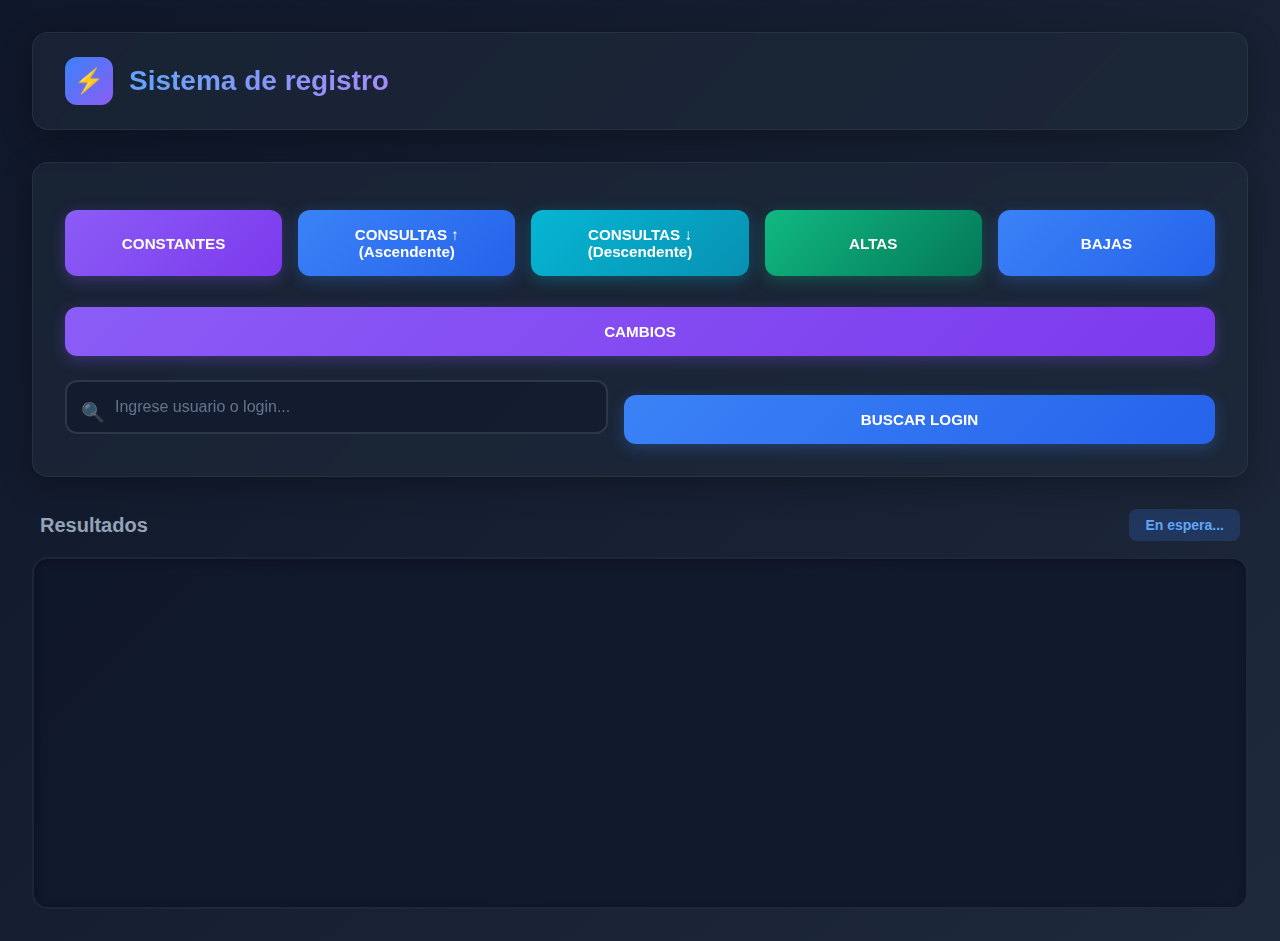
<file: index.html>
<!DOCTYPE html>
<html lang="es">
<head>
  <meta charset="UTF-8">
  <meta name="viewport" content="width=device-width, initial-scale=1.0">
  <title>Sistema de Registro</title>
  <link rel="stylesheet" href="index.css">
</head>
<body>
  <div class="container">
    <header class="header">
      <div class="header-icon">⚡</div>
      <h1>Sistema de registro</h1>
    </header>

    <section class="control-panel">
      <div class="button-group">
        <button id="CONSTANTES" class="btn btn-primary" type="button">CONSTANTES</button>
        <button id="CONSULTAS" class="btn" type="button">CONSULTAS ↑ (Ascendente)</button>
        <button id="CONSULTAS_DESCENDENTE" class="btn btn-secondary" type="button">CONSULTAS ↓ (Descendente)</button>
        <button id="ALTAS" class="btn btn-terciary" type="button">ALTAS</button>
        <button id="BAJAS" class="btn" type="button">BAJAS</button>
        <button id="CAMBIOS" class="btn btn-primary" type="button">CAMBIOS</button>
      </div>

      <div class="search-section">
        <div class="input-wrapper">
          <input id="login" class="input-field" type="text" placeholder="Ingrese usuario o login...">
        </div>
        <button id="CONSULTAS_LOGIN" class="btn" type="button">BUSCAR LOGIN</button>
      </div>
    </section>

    <section class="results-section">
      <div class="results-header">
        <div class="results-title">Resultados</div>
        <div class="results-count" id="resultsCount">En espera...</div>
      </div>
      <div class="results-container">
        <table id="resultadosTable">
          <thead>
            <tr id="tableHeader"></tr>
          </thead>
          <tbody id="tableBody"></tbody>
        </table>
      </div>
    </section>
  </div>

  <script src="ajax.js"></script>
  <script src="indexV.js"></script>
  <script src="index.js"></script>

  <script>
    document.addEventListener("DOMContentLoaded", () => {
      document.getElementById("ALTAS").addEventListener("click", () => {
        window.location.href = "altas.html";
      });
      document.getElementById("BAJAS").addEventListener("click", () => {
        window.location.href = "bajas.html";
      });
      document.getElementById("CAMBIOS").addEventListener("click", () => {
        window.location.href = "cambios.html";
      });
    });
  </script>
</body>
</html>
</file>
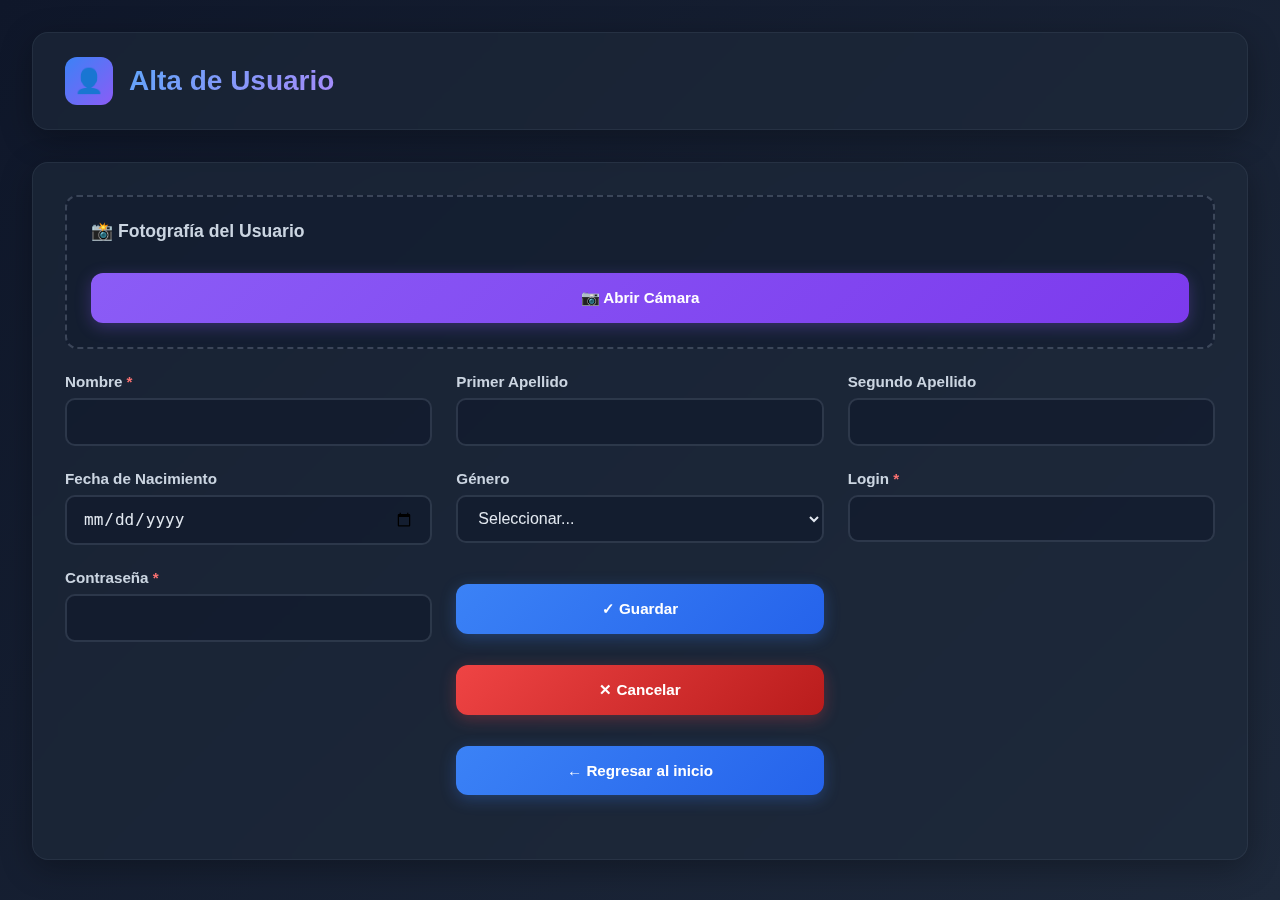
<file: altas.html>
<!DOCTYPE html>
<html lang="es">
<head>
  <meta charset="UTF-8">
  <meta name="viewport" content="width=device-width, initial-scale=1.0">
  <title>Altas de Usuario</title>
  <link rel="stylesheet" href="index.css">
</head>
<body>
  <div class="container">
    <header class="header">
      <div class="header-icon">👤</div>
      <h1>Alta de Usuario</h1>
    </header>

    <section class="control-panel">
      <form id="formAltas">
        <div class="form-grid">
          
          <div class="camera-section">
            <div class="camera-header">
              <span class="camera-title">📸 Fotografía del Usuario</span>
              <span id="photoStatus" class="photo-status">✓ Foto capturada</span>
            </div>
            <div id="cameraContainer" class="camera-container">
              <video id="webcamVideo" autoplay playsinline></video>
            </div>
            <canvas id="canvas" style="display:none;"></canvas>
            <img id="preview" alt="Vista previa de la foto">
            <div class="camera-controls">
              <button type="button" class="btn btn-primary" id="startCamera">📷 Abrir Cámara</button>
              <button type="button" class="btn btn-secondary" id="capturePhoto" style="display:none;">📸 Tomar Foto</button>
              <button type="button" class="btn btn-cancel" id="retakePhoto" style="display:none;">🔄 Tomar Otra</button>
            </div>
          </div>

          <div class="form-group">
            <label class="form-label required">Nombre</label>
            <input type="text" id="nombre" class="form-input" required>
          </div>

          <div class="form-group">
            <label class="form-label">Primer Apellido</label>
            <input type="text" id="pApellido" class="form-input">
          </div>

          <div class="form-group">
            <label class="form-label">Segundo Apellido</label>
            <input type="text" id="sApellido" class="form-input">
          </div>

          <div class="form-group">
            <label class="form-label">Fecha de Nacimiento</label>
            <input type="date" id="nacimiento" class="form-input">
          </div>

          <div class="form-group">
            <label class="form-label">Género</label>
            <select id="genero" class="form-select">
              <option value="">Seleccionar...</option>
              <option value="1">Masculino</option>
              <option value="2">Femenino</option>
              <option value="3">Otro</option>
            </select>
          </div>

          <div class="form-group">
            <label class="form-label required">Login</label>
            <input type="text" id="login" class="form-input" required>
          </div>

          <div class="form-group">
            <label class="form-label required">Contraseña</label>
            <input type="password" id="pwd" class="form-input" required>
          </div>

          <input type="hidden" id="fotoBase64" name="fotoBase64">

          <div class="form-actions">
            <button type="submit" class="btn btn-submit">✓ Guardar</button>
            <button type="button" class="btn btn-cancel" id="cancelar">✕ Cancelar</button>
            <button type="button" class="btn" id="volver">← Regresar al inicio</button>
          </div>
        </div>
      </form>
    </section>
  </div>

  <script src="ajax.js"></script>
  <script src="cameraManager.js"></script>
  <script src="altasUI.js"></script>
  <script src="altas.js"></script>
</body>
</html>
</file>
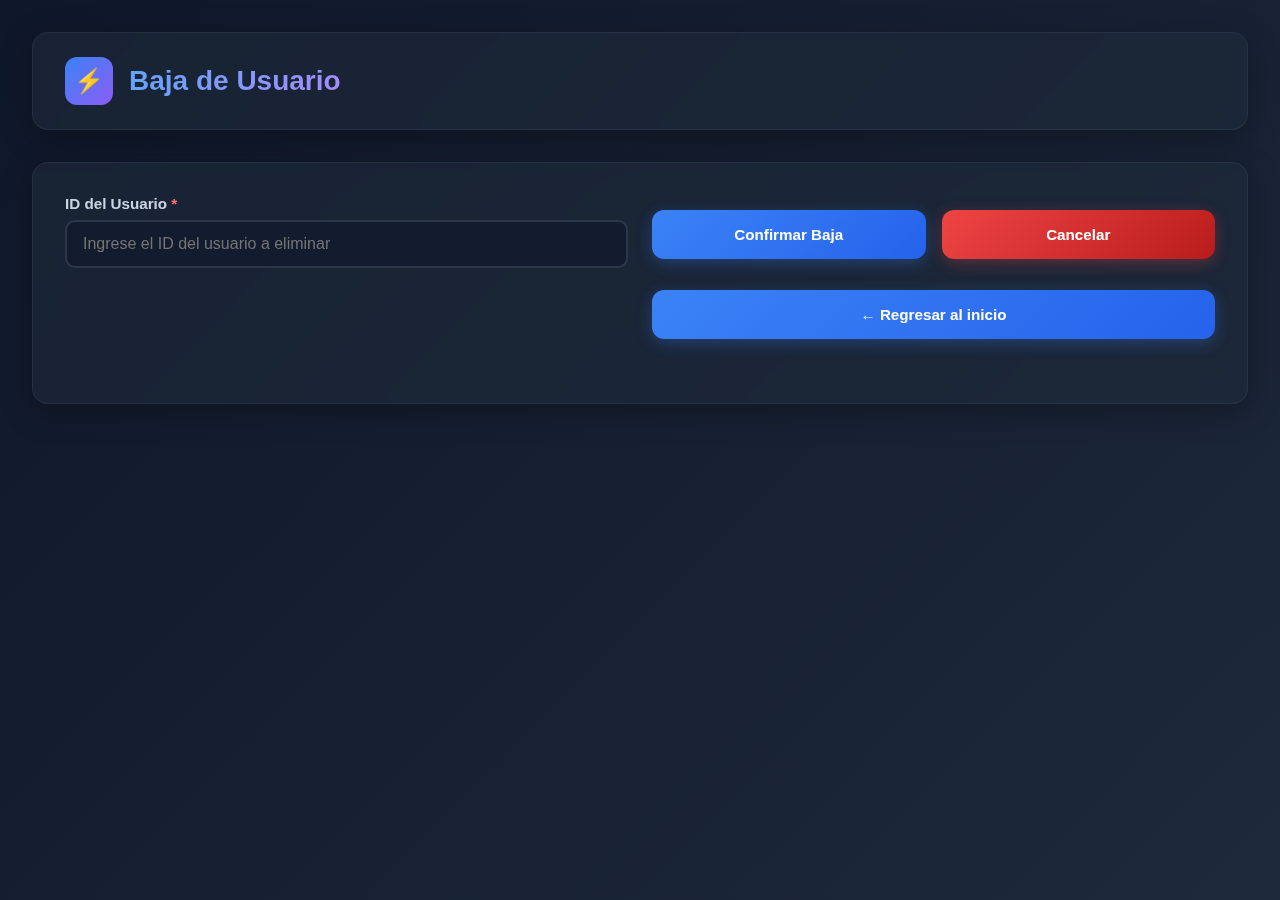
<file: bajas.html>
<!DOCTYPE html>
<html lang="es">
<head>
  <meta charset="UTF-8">
  <meta name="viewport" content="width=device-width, initial-scale=1.0">
  <title>Baja de Usuario</title>
  <link rel="stylesheet" href="index.css">
</head>
<body>
  <div class="container">
    <header class="header">
      <div class="header-icon">⚡</div>
      <h1>Baja de Usuario</h1>
    </header>

    <section class="form-section">
      <form id="formBajas" class="form-grid">
        <div class="form-group">
          <label class="form-label required">ID del Usuario</label>
          <input type="text" id="bajaID" class="form-input" required placeholder="Ingrese el ID del usuario a eliminar">
        </div>

        <div class="form-actions">
          <button type="submit" class="btn btn-submit">Confirmar Baja</button>
          <button type="button" class="btn btn-cancel" id="cancelar">Cancelar</button>
          <button type="button" class="btn" id="volver">← Regresar al inicio</button>
        </div>
      </form>
    </section>
  </div>

<script src="validator.js"></script>
<script src="ajax.js"></script>
<script src="bajasUI.js"></script>
<script src="bajas.js"></script>

</body>
</html>
</file>
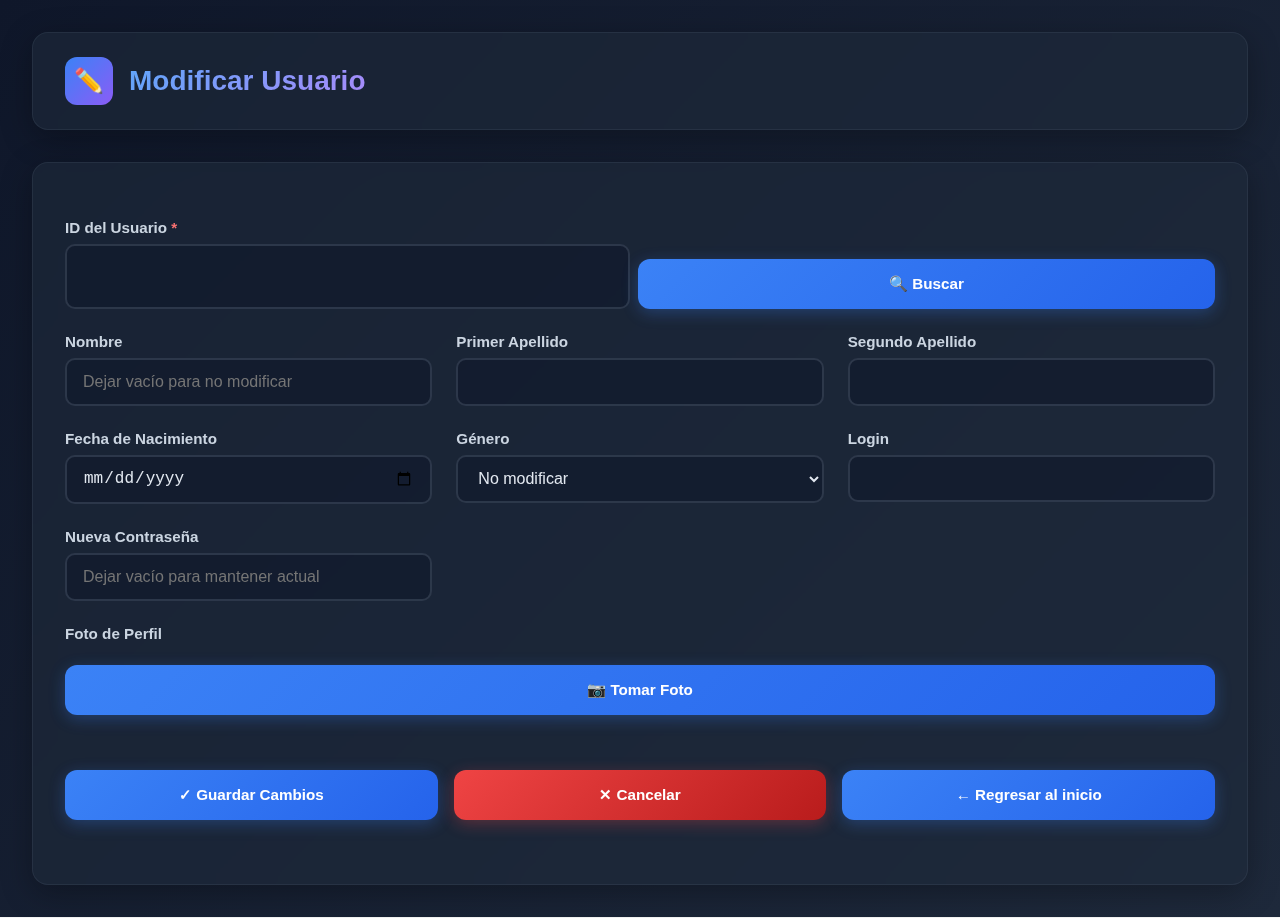
<file: cambios.html>
<!DOCTYPE html>
<html lang="es">
<head>
<meta charset="UTF-8">
<meta name="viewport" content="width=device-width, initial-scale=1.0">
<title>Cambios de Usuario</title>
<link rel="stylesheet" href="index.css">
</head>
<body>

<div class="container">
  <header class="header">
    <div class="header-icon">✏️</div>
    <h1>Modificar Usuario</h1>
  </header>

  <section class="control-panel">
    <div id="alertCambios" class="alert"></div>

    <form id="formCambios" class="form-grid">
      <!-- ID usuario -->
      <div class="form-group" style="grid-column: 1 / -1;">
        <label class="form-label required">ID del Usuario</label>
        <div style="display: flex; gap: 0.5rem;">
          <input type="text" id="cambioID" class="form-input" required style="flex: 1;">
          <button type="button" id="btnBuscar" class="btn">🔍 Buscar</button>
        </div>
      </div>

      <!-- Datos personales -->
      <div class="form-group">
        <label class="form-label">Nombre</label>
        <input type="text" id="cambioNombre" class="form-input" placeholder="Dejar vacío para no modificar">
      </div>
      <div class="form-group">
        <label class="form-label">Primer Apellido</label>
        <input type="text" id="cambioPApellido" class="form-input">
      </div>
      <div class="form-group">
        <label class="form-label">Segundo Apellido</label>
        <input type="text" id="cambioSApellido" class="form-input">
      </div>
      <div class="form-group">
        <label class="form-label">Fecha de Nacimiento</label>
        <input type="date" id="cambioNacimiento" class="form-input">
      </div>
      <div class="form-group">
        <label class="form-label">Género</label>
        <select id="cambioGenero" class="form-select">
          <option value="">No modificar</option>
          <option value="1">Masculino</option>
          <option value="2">Femenino</option>
          <option value="3">Otro</option>
        </select>
      </div>
      <div class="form-group">
        <label class="form-label">Login</label>
        <input type="text" id="cambioLogin" class="form-input">
      </div>
      <div class="form-group">
        <label class="form-label">Nueva Contraseña</label>
        <input type="password" id="cambioPwd" class="form-input" placeholder="Dejar vacío para mantener actual">
      </div>

      <!-- Foto con cámara -->
      <div class="form-group" style="grid-column: 1 / -1;">
        <label class="form-label">Foto de Perfil</label>
        <div style="display: flex; gap: 0.5rem; margin-bottom: 1rem;">
          <button type="button" id="btnTomarFoto" class="btn">📷 Tomar Foto</button>
          <button type="button" id="btnCapturar" class="btn btn-submit" style="display: none;">✓ Capturar</button>
          <button type="button" id="btnCancelarCamara" class="btn btn-cancel" style="display: none;">✕ Cancelar</button>
        </div>

        <video id="video" style="width: 100%; max-width: 400px; border-radius: 10px; display: none;"></video>
        <canvas id="canvas" style="display: none;"></canvas>

        <!-- Preview de la foto -->
        <div id="fotoPreviewContainer" style="margin-top: 1rem; text-align: center; display: none;">
          <p style="color: #94a3b8; margin-bottom: 0.5rem;">Foto actual:</p>
          <img id="imgPreview" style="max-width: 200px; max-height: 200px; border-radius: 10px; border: 2px solid rgba(148, 163, 184, 0.2);">
        </div>
      </div>

      <div class="form-actions" style="grid-column: 1 / -1;">
        <button type="submit" class="btn btn-submit" id="btnActualizar">✓ Guardar Cambios</button>
        <button type="button" class="btn btn-cancel" id="cancelar">✕ Cancelar</button>
        <button type="button" class="btn" id="volver">← Regresar al inicio</button>
      </div>
    </form>
  </section>
</div>

<script src="ajax.js"></script>
<script src="cambiosUI.js"></script>
<script src="cambios.js"></script>
</body>
</html>
</file>
<file: index.css>
* {
	margin: 0;
	padding: 0;
	box-sizing: border-box;
}

body {
	font-family: -apple-system, BlinkMacSystemFont, 'Segoe UI', Roboto, Oxygen, Ubuntu, Cantarell, sans-serif;
	background: linear-gradient(135deg, #0f172a 0%, #1e293b 100%);
	min-height: 100vh;
	display: flex;
	flex-direction: column;
	color: #e2e8f0;
	padding: 2rem;
}

/* Estilos básicos para centrar */
body {
    display: flex;
    flex-direction: column;
    align-items: center;
    justify-content: center;
    min-height: 100vh;
    font-family: Arial, sans-serif;
    background-color: #f4f4f4;
    margin: 0;
}
video {
    border: 2px solid #333;
    background-color: #000;
    border-radius: 8px;
    width: 90%;
    max-width: 640px;
    height: auto;
}
button {
    margin-top: 15px;
    padding: 10px 20px;
    font-size: 16px;
    cursor: pointer;
}

.container {
	max-width: 1400px;
	width: 100%;
	margin: 0 auto;
	display: flex;
	flex-direction: column;
	gap: 2rem;
	flex: 1;
}

/* === HEADER === */
.header {
	display: flex;
	align-items: center;
	gap: 1rem;
	padding: 1.5rem 2rem;
	background: rgba(30, 41, 59, 0.6);
	backdrop-filter: blur(10px);
	border-radius: 16px;
	border: 1px solid rgba(148, 163, 184, 0.1);
	box-shadow: 0 8px 32px rgba(0, 0, 0, 0.3);
}

.header-icon {
	width: 48px;
	height: 48px;
	background: linear-gradient(135deg, #3b82f6 0%, #8b5cf6 100%);
	border-radius: 12px;
	display: flex;
	align-items: center;
	justify-content: center;
	font-size: 24px;
	flex-shrink: 0;
}

.header h1 {
	font-size: 1.75rem;
	font-weight: 700;
	background: linear-gradient(135deg, #60a5fa 0%, #a78bfa 100%);
	-webkit-background-clip: text;
	-webkit-text-fill-color: transparent;
	background-clip: text;
}

/* === BOTONES === */
.button-group {
	display: flex;
	gap: 1rem;
	flex-wrap: wrap;
}

.btn {
	flex: 1;
	min-width: 200px;
	padding: 1rem 1.5rem;
	font-size: 0.95rem;
	font-weight: 600;
	color: white;
	background: linear-gradient(135deg, #3b82f6 0%, #2563eb 100%);
	border: none;
	border-radius: 12px;
	cursor: pointer;
	transition: all 0.3s ease;
	box-shadow: 0 4px 16px rgba(59, 130, 246, 0.3);
	position: relative;
	overflow: hidden;
}

.btn::before {
	content: '';
	position: absolute;
	top: 0;
	left: -100%;
	width: 100%;
	height: 100%;
	background: linear-gradient(90deg, transparent, rgba(255, 255, 255, 0.2), transparent);
	transition: left 0.5s ease;
}

.btn:hover::before {
	left: 100%;
}

.btn:hover {
	transform: translateY(-2px);
	box-shadow: 0 8px 24px rgba(59, 130, 246, 0.4);
}

.btn:active {
	transform: translateY(0);
}

.btn-primary {
	background: linear-gradient(135deg, #8b5cf6 0%, #7c3aed 100%);
	box-shadow: 0 4px 16px rgba(139, 92, 246, 0.3);
}

.btn-primary:hover {
	box-shadow: 0 8px 24px rgba(139, 92, 246, 0.4);
}

.btn-secondary {
	background: linear-gradient(135deg, #06b6d4 0%, #0891b2 100%);
	box-shadow: 0 4px 16px rgba(6, 182, 212, 0.3);
}

.btn-secondary:hover {
	box-shadow: 0 8px 24px rgba(6, 182, 212, 0.4);
}

.btn-terciary {
	background: linear-gradient(135deg, #10b981 0%, #047857 100%);
	box-shadow: 0 4px 16px rgba(16, 185, 129, 0.3);
}

.btn-terciary:hover {
	box-shadow: 0 8px 24px rgba(16, 185, 129, 0.4);
}

.btn-cancel {
	background: linear-gradient(135deg, #ef4444 0%, #b91c1c 100%);
	box-shadow: 0 4px 16px rgba(239, 68, 68, 0.3);
}

.btn-cancel:hover {
	box-shadow: 0 8px 24px rgba(239, 68, 68, 0.4);
}

.btn-submit {
	background: linear-gradient(135deg, #3b82f6 0%, #2563eb 100%);
}

/* === SECCIÓN DE BÚSQUEDA Y RESULTADOS === */
.control-panel {
	display: flex;
	flex-direction: column;
	gap: 1.5rem;
	padding: 2rem;
	background: rgba(30, 41, 59, 0.6);
	backdrop-filter: blur(10px);
	border-radius: 16px;
	border: 1px solid rgba(148, 163, 184, 0.1);
	box-shadow: 0 8px 32px rgba(0, 0, 0, 0.3);
}

.search-section {
	display: flex;
	gap: 1rem;
	align-items: stretch;
}

.input-wrapper {
	flex: 1;
	position: relative;
}

.input-wrapper::before {
	content: '🔍';
	position: absolute;
	left: 1rem;
	top: 50%;
	transform: translateY(-50%);
	font-size: 1.2rem;
	opacity: 0.5;
}

.input-field {
	width: 100%;
	padding: 1rem 1rem 1rem 3rem;
	font-size: 1rem;
	background: rgba(15, 23, 42, 0.6);
	border: 2px solid rgba(148, 163, 184, 0.2);
	border-radius: 12px;
	color: #e2e8f0;
	transition: all 0.3s ease;
	outline: none;
}

.input-field:focus {
	border-color: #3b82f6;
	box-shadow: 0 0 0 4px rgba(59, 130, 246, 0.1);
}

.input-field::placeholder {
	color: #64748b;
}

/* === RESULTADOS === */
.results-section {
	flex: 1;
	display: flex;
	flex-direction: column;
	gap: 1rem;
	min-height: 400px;
}

.results-header {
	display: flex;
	justify-content: space-between;
	align-items: center;
	padding: 0 0.5rem;
}

.results-title {
	font-size: 1.25rem;
	font-weight: 600;
	color: #94a3b8;
}

.results-count {
	padding: 0.5rem 1rem;
	background: rgba(59, 130, 246, 0.2);
	border-radius: 8px;
	font-size: 0.875rem;
	font-weight: 600;
	color: #60a5fa;
}

.results-container {
	flex: 1;
	position: relative;
	background: rgba(15, 23, 42, 0.8);
	border-radius: 16px;
	border: 2px solid rgba(148, 163, 184, 0.1);
	overflow: hidden;
	box-shadow: inset 0 2px 8px rgba(0, 0, 0, 0.3);
}

#resultados {
	width: 100%;
	height: 100%;
	min-height: 400px;
	padding: 1.5rem;
	background: transparent;
	border: none;
	color: #e2e8f0;
	font-family: 'Courier New', monospace;
	font-size: 0.95rem;
	line-height: 1.6;
	resize: vertical;
	outline: none;
}

#resultados::-webkit-scrollbar {
	width: 12px;
}

#resultados::-webkit-scrollbar-track {
	background: rgba(15, 23, 42, 0.5);
}

#resultados::-webkit-scrollbar-thumb {
	background: rgba(59, 130, 246, 0.5);
	border-radius: 6px;
}

#resultados::-webkit-scrollbar-thumb:hover {
	background: rgba(59, 130, 246, 0.7);
}

/* === FORMULARIOS DE MÓDULOS (ALTAS, BAJAS, CAMBIOS) === */
.form-section {
	padding: 2rem;
	background: rgba(30, 41, 59, 0.6);
	backdrop-filter: blur(10px);
	border-radius: 16px;
	border: 1px solid rgba(148, 163, 184, 0.1);
	box-shadow: 0 8px 32px rgba(0, 0, 0, 0.3);
}

.form-grid {
	display: grid;
	grid-template-columns: repeat(auto-fit, minmax(280px, 1fr));
	gap: 1.5rem;
	margin-bottom: 2rem;
}

.form-group {
	display: flex;
	flex-direction: column;
	gap: 0.5rem;
}

.form-label {
	font-size: 0.95rem;
	font-weight: 600;
	color: #cbd5e1;
}

.form-label.required::after {
	content: " *";
	color: #f87171;
}

.form-input,
.form-select {
	padding: 0.8rem 1rem;
	background: rgba(15, 23, 42, 0.6);
	border: 2px solid rgba(148, 163, 184, 0.2);
	border-radius: 10px;
	color: #e2e8f0;
	font-size: 1rem;
	outline: none;
	transition: all 0.3s ease;
}

.form-input:focus,
.form-select:focus {
	border-color: #3b82f6;
	box-shadow: 0 0 0 4px rgba(59, 130, 246, 0.1);
}

.form-actions {
	display: flex;
	justify-content: flex-end;
	gap: 1rem;
	flex-wrap: wrap;
}

/* === RESPONSIVE === */
@media (max-width: 768px) {
	body {
		padding: 1rem;
	}

	.button-group {
		flex-direction: column;
	}

	.btn {
		min-width: unset;
	}

	.search-section {
		flex-direction: column;
	}

	.header h1 {
		font-size: 1.25rem;
	}
}

/* === SECCIÓN DE CÁMARA === */
.camera-section {
	grid-column: 1 / -1;
	display: flex;
	flex-direction: column;
	gap: 1rem;
	padding: 1.5rem;
	background: rgba(15, 23, 42, 0.4);
	border-radius: 12px;
	border: 2px dashed rgba(148, 163, 184, 0.3);
}

.camera-header {
	display: flex;
	justify-content: space-between;
	align-items: center;
	flex-wrap: wrap;
	gap: 1rem;
}

.camera-title {
	font-size: 1.1rem;
	font-weight: 600;
	color: #cbd5e1;
}

.camera-container {
	position: relative;
	width: 100%;
	max-width: 640px;
	margin: 0 auto;
	background: #000;
	border-radius: 12px;
	overflow: hidden;
	display: none;
	box-shadow: 0 4px 16px rgba(0, 0, 0, 0.5);
}

.camera-container.active {
	display: block;
}

#webcamVideo {
	width: 100%;
	height: auto;
	display: block;
}

#preview {
	width: 100%;
	max-width: 640px;
	margin: 0 auto;
	border-radius: 12px;
	display: none;
	box-shadow: 0 4px 16px rgba(0, 0, 0, 0.5);
}

#preview.active {
	display: block;
}

.camera-controls {
	display: flex;
	gap: 1rem;
	justify-content: center;
	flex-wrap: wrap;
}

.photo-status {
	padding: 0.5rem 1rem;
	background: rgba(16, 185, 129, 0.2);
	border-radius: 8px;
	font-size: 0.875rem;
	font-weight: 600;
	color: #10b981;
	display: none;
}

.photo-status.active {
	display: inline-block;
}

/* Ajustes responsive para la cámara */
@media (max-width: 768px) {
	.camera-section {
		padding: 1rem;
	}

	.camera-controls {
		flex-direction: column;
	}

	.camera-controls .btn {
		width: 100%;
	}
}

/* Agregar al final de index.css */
.camera-section {
	grid-column: 1 / -1;
	display: flex;
	flex-direction: column;
	gap: 1rem;
	padding: 1.5rem;
	background: rgba(15, 23, 42, 0.4);
	border-radius: 12px;
	border: 2px dashed rgba(148, 163, 184, 0.3);
}

.camera-header {
	display: flex;
	justify-content: space-between;
	align-items: center;
	flex-wrap: wrap;
	gap: 1rem;
}

.camera-title {
	font-size: 1.1rem;
	font-weight: 600;
	color: #cbd5e1;
}

.camera-container {
	position: relative;
	width: 100%;
	max-width: 640px;
	margin: 0 auto;
	background: #000;
	border-radius: 12px;
	overflow: hidden;
	display: none;
	box-shadow: 0 4px 16px rgba(0, 0, 0, 0.5);
}

.camera-container.active {
	display: block;
}

#webcamVideo {
	width: 100%;
	height: auto;
	display: block;
}

#preview {
	width: 100%;
	max-width: 640px;
	margin: 0 auto;
	border-radius: 12px;
	display: none;
	box-shadow: 0 4px 16px rgba(0, 0, 0, 0.5);
}

#preview.active {
	display: block;
}

.camera-controls {
	display: flex;
	gap: 1rem;
	justify-content: center;
	flex-wrap: wrap;
}

.photo-status {
	padding: 0.5rem 1rem;
	background: rgba(16, 185, 129, 0.2);
	border-radius: 8px;
	font-size: 0.875rem;
	font-weight: 600;
	color: #10b981;
	display: none;
}

.photo-status.active {
	display: inline-block;
}

/* ... (el resto del CSS permanece igual) ... */

/* === RESULTADOS === */
.results-section {
	flex: 1;
	display: flex;
	flex-direction: column;
	gap: 1rem;
	min-height: 400px;
}

.results-header {
	display: flex;
	justify-content: space-between;
	align-items: center;
	padding: 0 0.5rem;
}

.results-title {
	font-size: 1.25rem;
	font-weight: 600;
	color: #94a3b8;
}

.results-count {
	padding: 0.5rem 1rem;
	background: rgba(59, 130, 246, 0.2);
	border-radius: 8px;
	font-size: 0.875rem;
	font-weight: 600;
	color: #60a5fa;
}

.results-container {
	flex: 1;
	position: relative;
	background: rgba(15, 23, 42, 0.8);
	border-radius: 16px;
	border: 2px solid rgba(148, 163, 184, 0.1);
	overflow: auto; /* Cambiado de hidden a auto para permitir scroll */
	box-shadow: inset 0 2px 8px rgba(0, 0, 0, 0.3);
}

#resultadosTable {
	width: 100%;
	border-collapse: collapse;
	color: #e2e8f0;
	font-family: 'Courier New', monospace;
	font-size: 0.95rem;
	line-height: 1.6;
}

#resultadosTable th,
#resultadosTable td {
	padding: 0.75rem 1rem;
	text-align: left;
	border-bottom: 1px solid rgba(148, 163, 184, 0.1);
}

#resultadosTable th {
	background: rgba(30, 41, 59, 0.6);
	font-weight: 600;
	color: #cbd5e1;
	position: sticky;
	top: 0;
	z-index: 1;
}

#resultadosTable tbody tr:hover {
	background: rgba(59, 130, 246, 0.1);
}

.results-container::-webkit-scrollbar {
	width: 12px;
}

.results-container::-webkit-scrollbar-track {
	background: rgba(15, 23, 42, 0.5);
}

.results-container::-webkit-scrollbar-thumb {
	background: rgba(59, 130, 246, 0.5);
	border-radius: 6px;
}

.results-container::-webkit-scrollbar-thumb:hover {
	background: rgba(59, 130, 246, 0.7);
}

/* ... (el resto del CSS permanece igual) ... */
</file>
